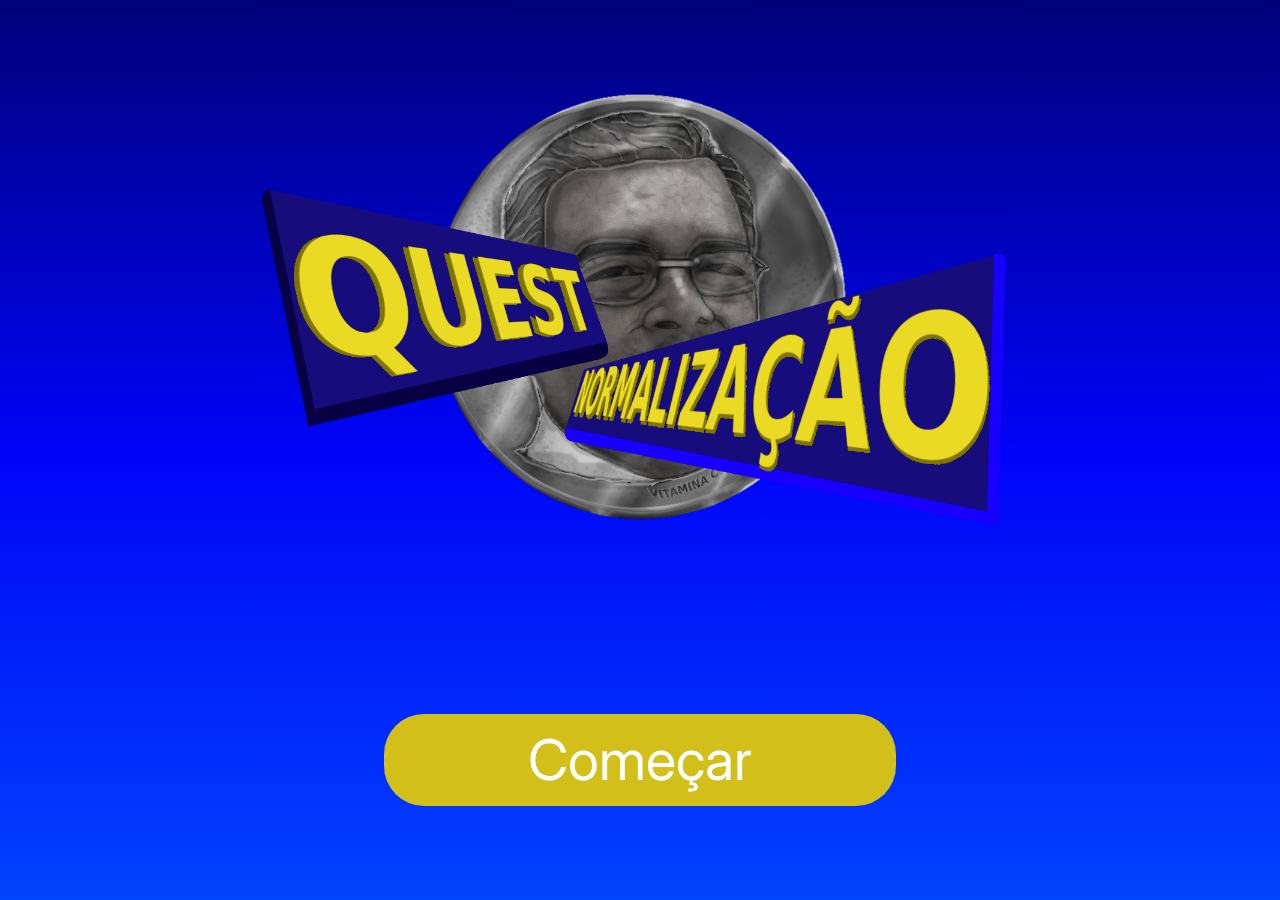
<file: index.html>
<!DOCTYPE html>
<html lang="pt-br">
<head>
    <meta charset="UTF-8">
    <title>Inicio</title>
    <link rel="stylesheet" href="style.css">
</style>
</head>
<body>
<img src="img/logo2.png" id="logo">
<a href="pergunta1.html" class="btn">Começar</a>
<script src="main.js"></script>
</body>
</html>
</file>
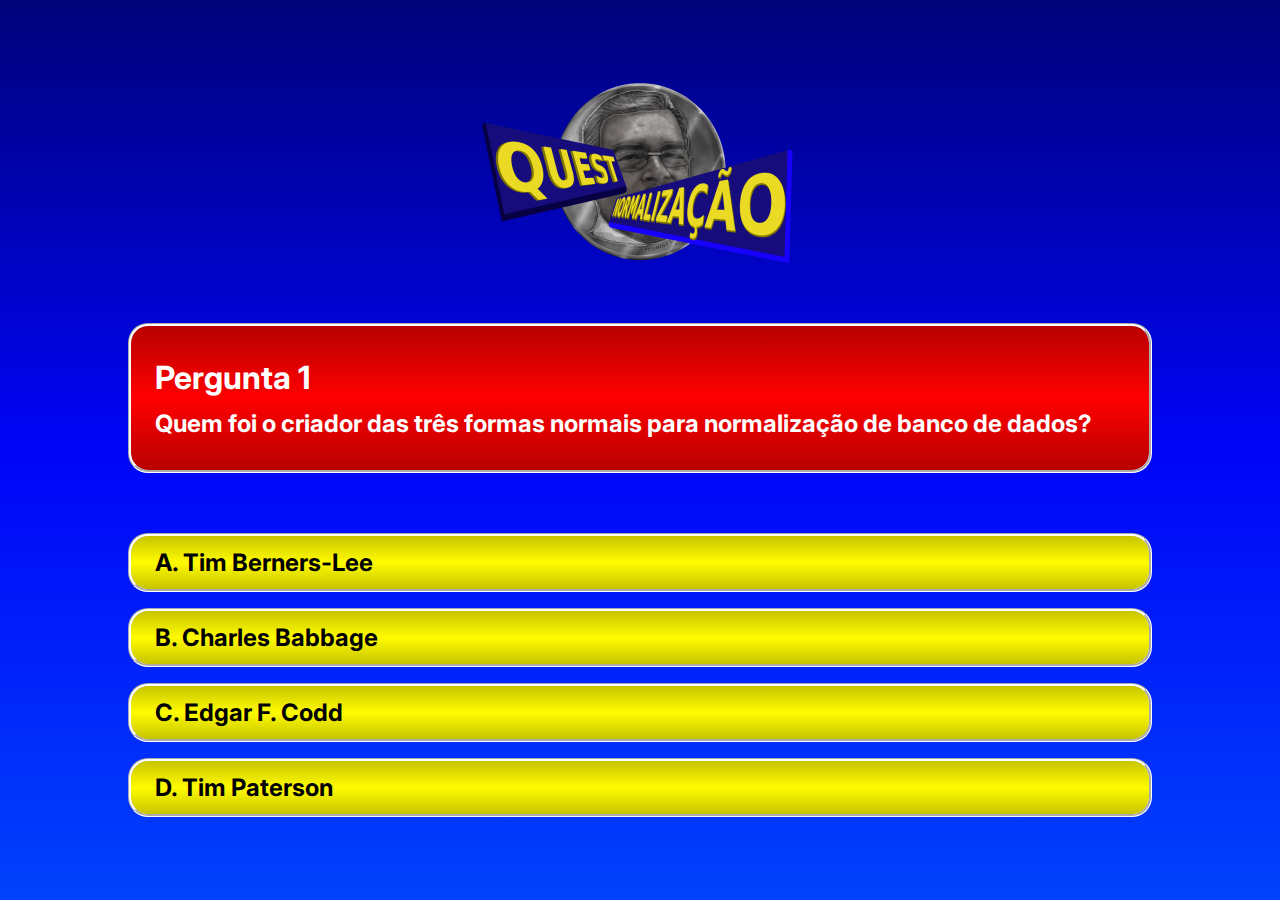
<file: pergunta1.html>
<!DOCTYPE html>
<html lang="pt-br">
<head>
    <meta charset="UTF-8">
    <title>Pergunta número 1</title>
    <link rel="stylesheet" href="style.css">
</style>
</head>
<body>

    <main>
        <img src="img/logo2.png" class="logo">
        <div class="pergunta">
            <h1> Pergunta 1 </h1>
            <p>Quem foi o criador das três formas normais para normalização de banco de dados?</p>
        </div>

        <div class="respostas">
            <div class="opcoes"><a onclick=" openModalFalse() ">A. Tim Berners-Lee</a></div>
            <div class="opcoes"><a onclick=" openModalFalse() ">B. Charles Babbage</a></div>
            <div class="opcoes"><a onclick=" openModalTrue() ">C. Edgar F. Codd</a></div>
            <div class="opcoes"><a onclick=" openModalFalse() ">D. Tim Paterson</a></div>
        </div>

        <div class="modal" id="modalTrue">

            <div class="container-modal">
                <h1>CORRETO!!!</h1>
                <img src="img/certo.png">
                <div>
                    <p>
                        <strong> Edgar F. Cood </strong> criou as regras da normalização de banco de dados entre 1960 a 1970 com o objetivo de acabar com as anomalias dos bancos de dados.
                    </p>
                </div>
    
                <a href="pergunta2.html" id="botao">>Continuar</a>
            </div>
        </div>

        <div class="modal" id="modalFalse">

            <div class="container-modal">
                <h1>ERRADO!!!</h1>
                <img src="img/errado.png">
                <div>
                    <p>
                        <strong> Edgar F. Cood </strong> criou as regras da normalização de banco de dados entre 1960 a 1970 com o objetivo de acabar com as anomalias dos bancos de dados.
                    </p>
                </div>
    
                <a href="pergunta2.html" id="botao">>Continuar</a>
            </div>
        </div>


    </main>
    <script src="main.js"></script>
</body>
</html>
</file>
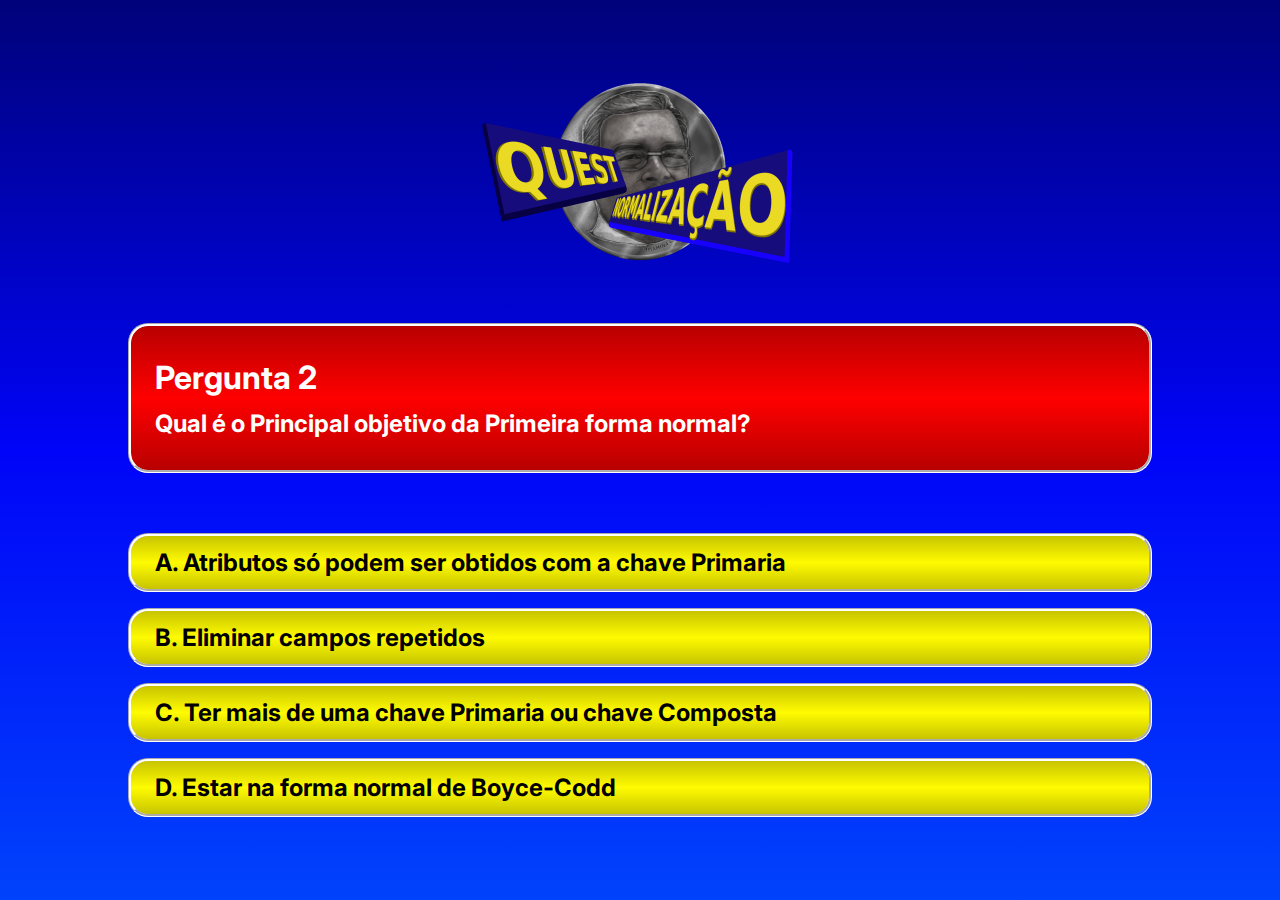
<file: pergunta2.html>
<!DOCTYPE html>
<html lang="pt-br">
<head>
    <meta charset="UTF-8">
    <title>Pergunta número 2</title>
    <link rel="stylesheet" href="style.css">
</style>
</head>
<body>

    <main>
        <img src="img/logo2.png" class="logo">
        <div class="pergunta">
            <h1> Pergunta 2 </h1>
            <p>Qual é o Principal objetivo da Primeira forma normal?</p>
        </div>

        <div class="respostas">
            <div class="opcoes"><a onclick=" openModalFalse() ">A. Atributos só podem ser obtidos com a chave Primaria</a></div>
            <div class="opcoes"><a onclick=" openModalTrue() ">B. Eliminar campos repetidos</a></div>
            <div class="opcoes"><a onclick=" openModalFalse() ">C. Ter mais de uma chave Primaria ou chave Composta</a></div> 
            <div class="opcoes"><a onclick=" openModalFalse() ">D. Estar na forma normal de Boyce-Codd</a></div>
        </div>

        <div class="modal" id="modalTrue">

            <div class="container-modal">
                <h1>CORRETO!!!</h1>
                <img src="img/certo.png">
                <div>
                    <p>
                        A primeira forma normal tenta resolver um dos maiores problemas de banco de dados que é <strong> repetição e a desorganização deles</strong>.
                    </p>
                </div>
    
                <a href="pergunta3.html" id="botao"> >Continuar </a>
            </div>
        </div>

        <div class="modal" id="modalFalse">

            <div class="container-modal">
                <h1>ERRADO!!!</h1>
                <img src="img/errado.png">
                <div>
                    <p>
                        A primeira forma normal tenta resolver um dos maiores problemas de banco de dados que é <strong> repetição e a desorganização deles</strong>.
                    </p>
                </div>
    
                <a href="pergunta3.html" id="botao">>Continuar</a>
            </div>
        </div>


    </main>
    <script src="main.js"></script>
</body>
</html>
</file>
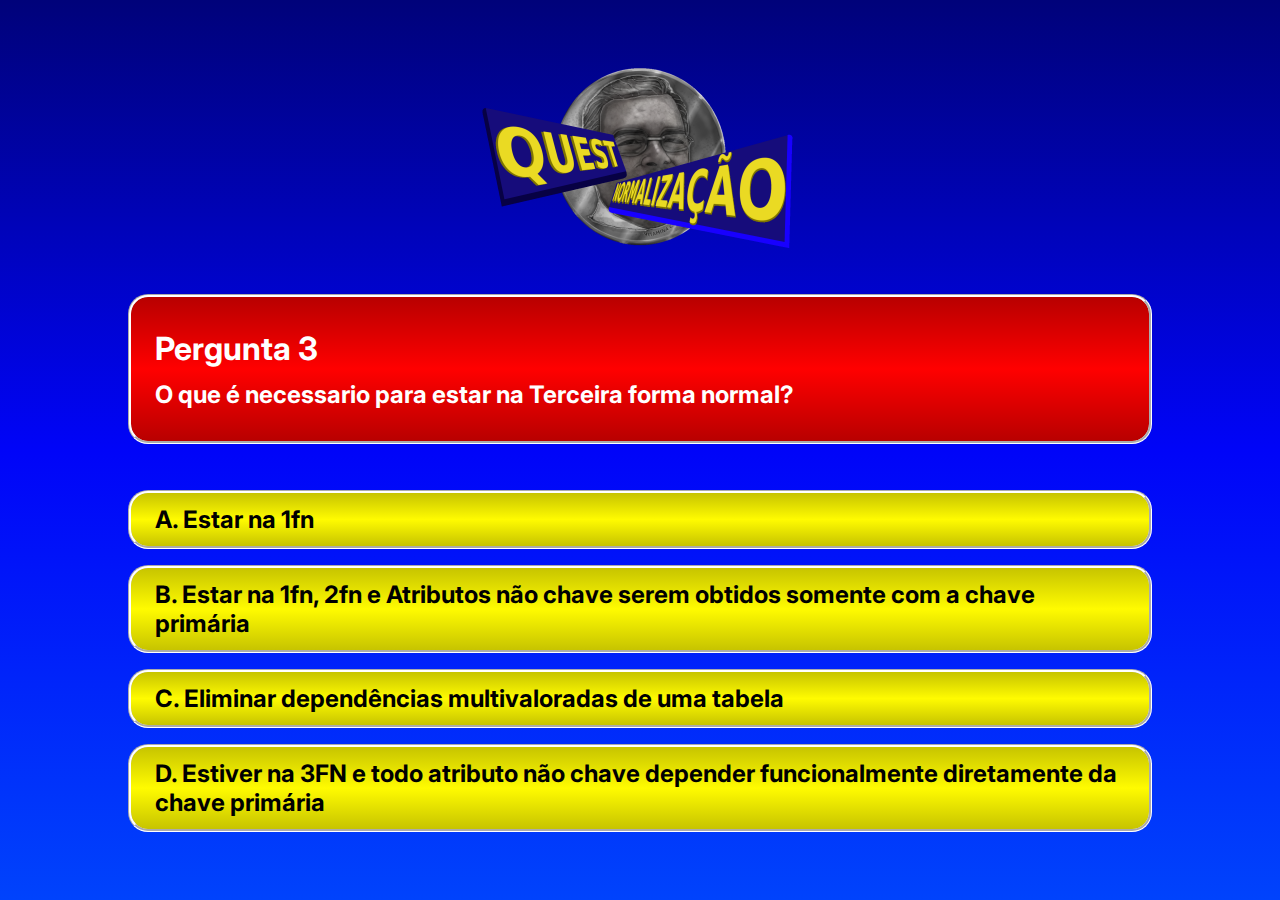
<file: pergunta3.html>
<!DOCTYPE html>
<html lang="pt-br">
<head>
    <meta charset="UTF-8">
    <title>Pergunta número 3</title>
    <link rel="stylesheet" href="style.css">
</style>
</head>
<body>

    <main>
        <img src="img/logo2.png" class="logo">
        <div class="pergunta">
            <h1> Pergunta 3 </h1>
            <p>O que é necessario para estar na Terceira forma normal?</p>
        </div>

        <div class="respostas">
            <div class="opcoes"><a onclick=" openModalFalse() ">A. Estar na 1fn</a></div>
            <div class="opcoes"><a onclick=" openModalTrue() ">B. Estar na 1fn, 2fn e Atributos não chave serem obtidos somente com a chave primária</a></div>
            <div class="opcoes"><a onclick=" openModalFalse() ">C. Eliminar dependências multivaloradas de uma tabela</a></div> 
            <div class="opcoes"><a onclick=" openModalFalse() ">D. Estiver na 3FN e todo atributo não chave depender funcionalmente diretamente da chave primária</a></div>
        </div>

        <div class="modal" id="modalTrue">

            <div class="container-modal">
                <h1>CORRETO!!!</h1>
                <img src="img/certo.png">
                <div>
                    <p>
                        Para estar de acordo com a 3FN é necessário que a tabela esteja cumprindo com a <strong> 1ª e a 2ª Formas Normais</strong>.
                    </p>
                </div>
    
                <a href="pergunta4.html" id="botao">>Continuar</a>
            </div>
        </div>

        <div class="modal" id="modalFalse">

            <div class="container-modal">
                <h1>ERRADO!!!</h1>
                <img src="img/errado.png">
                <div>
                    <p>
                        Para estar de acordo com a 3FN é necessário que a tabela esteja cumprindo com a <strong> 1ª e a 2ª Formas Normais</strong>.
                    </p>
                </div>
    
                <a href="pergunta4.html" id="botao">>Continuar</a>
            </div>
        </div>


    </main>
    <script src="main.js"></script>
</body>
</html>
</file>
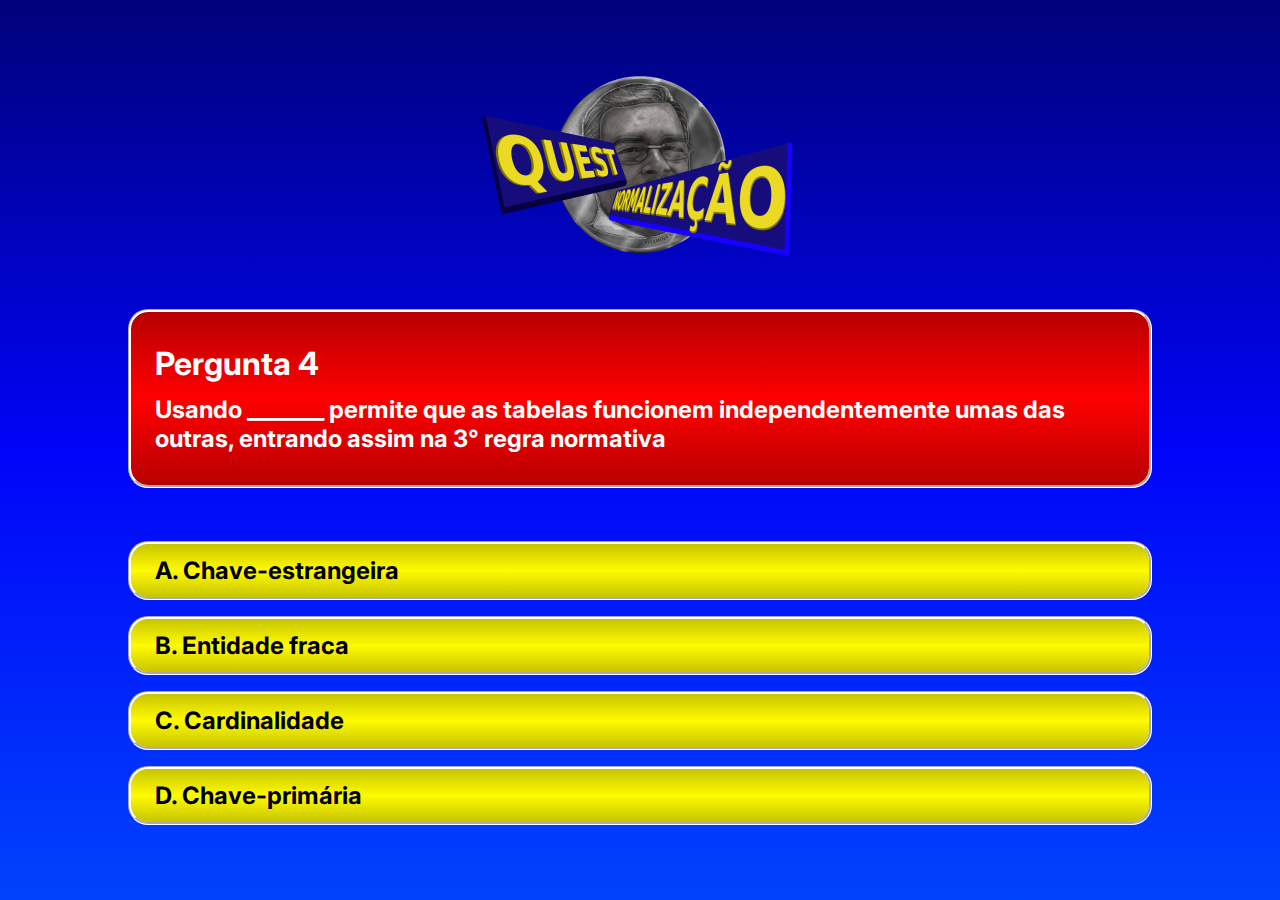
<file: pergunta4.html>
<!DOCTYPE html>
<html lang="pt-br">
<head>
    <meta charset="UTF-8">
    <title>Pergunta número 4</title>
    <link rel="stylesheet" href="style.css">
</style>
</head>
<body>

    <main>
        <img src="img/logo2.png" class="logo">
        <div class="pergunta">
            <h1> Pergunta 4 </h1>
            <p>Usando _______ permite que as tabelas funcionem independentemente umas das outras, entrando assim na 3° regra normativa</p>
        </div>

        <div class="respostas">
            <div class="opcoes"><a onclick=" openModalTrue() ">A. Chave-estrangeira</a></div>
            <div class="opcoes"><a onclick=" openModalFalse() ">B. Entidade fraca</a></div>
            <div class="opcoes"><a onclick=" openModalFalse() ">C. Cardinalidade</a></div> 
            <div class="opcoes"><a onclick=" openModalFalse() ">D. Chave-primária</a></div>
        </div>

        <div class="modal" id="modalTrue">

            <div class="container-modal">
                <h1>CORRETO!!!</h1>
                <img src="img/certo.png">
                <div>
                    <p>
                        Usando <strong>chave-estrangeira</strong> permite que as tabelas funcionem independentemente umas das outras, entrando assim na 3° regra normativa!!
                    </p>
                </div>
    
                <a href="pergunta5.html" id="botao">>Continuar</a>
            </div>
        </div>

        <div class="modal" id="modalFalse">

            <div class="container-modal">
                <h1>ERRADO!!!</h1>
                <img src="img/errado.png">
                <div>
                    <p>
                        Usando <strong>chave-estrangeira</strong> permite que as tabelas funcionem independentemente umas das outras, entrando assim na 3° regra normativa.
                    </p>
                </div>
    
                <a href="pergunta5.html" id="botao">>Continuar</a>
            </div>
        </div>


    </main>
    <script src="main.js"></script>
</body>
</html>
</file>
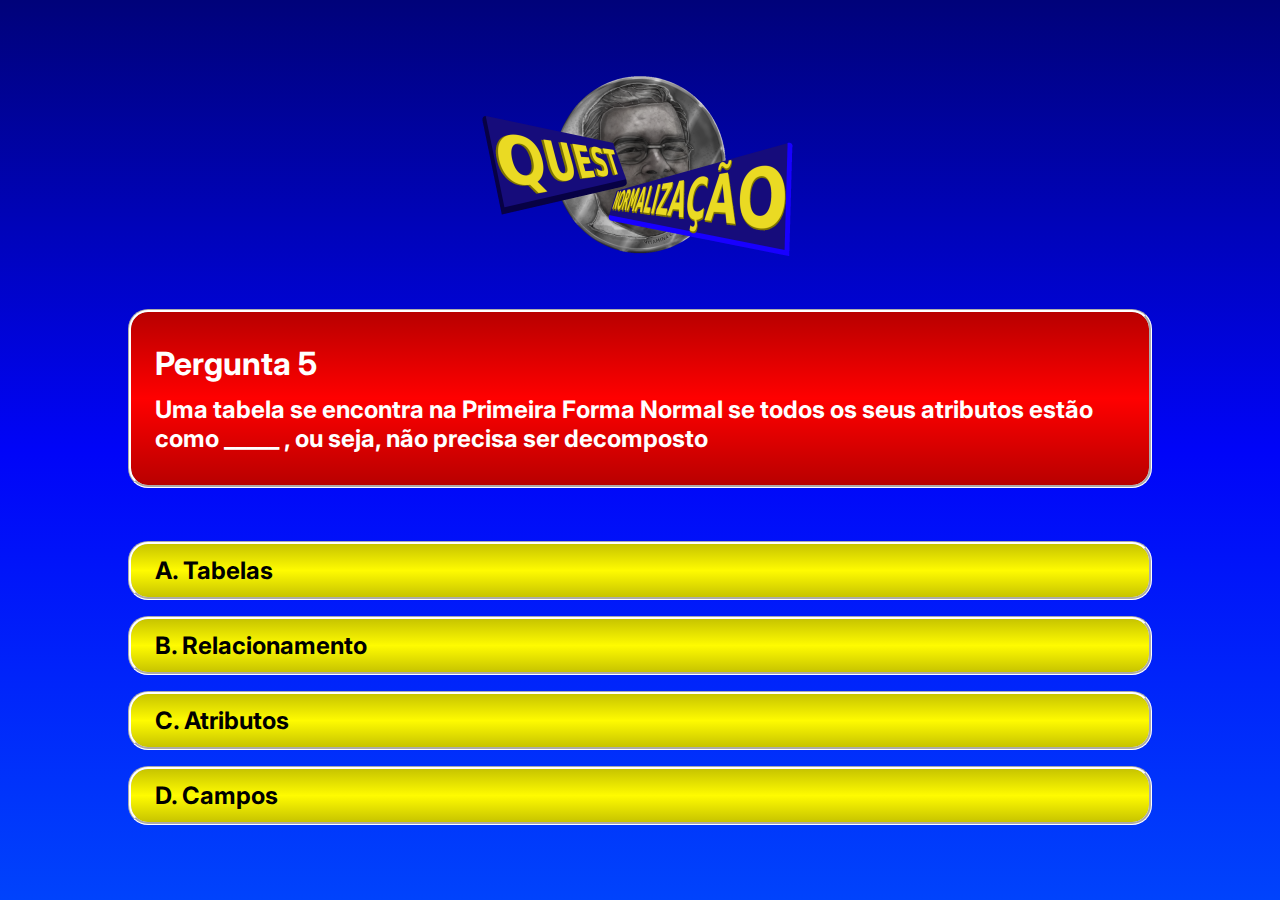
<file: pergunta5.html>
<!DOCTYPE html>
<html lang="pt-br">
<head>
    <meta charset="UTF-8">
    <title>Pergunta número 5</title>
    <link rel="stylesheet" href="style.css">
</style>
</head>
<body>

    <main>
        <img src="img/logo2.png" class="logo">
        <div class="pergunta">
            <h1> Pergunta 5 </h1>
            <p>Uma tabela se encontra na Primeira Forma Normal se todos os seus atributos estão como _____ , ou seja, não precisa ser decomposto</p>
        </div>

        <div class="respostas">
            <div class="opcoes"><a onclick=" openModalFalse() ">A. Tabelas</a></div>
            <div class="opcoes"><a onclick=" openModalFalse() ">B. Relacionamento</a></div>
            <div class="opcoes"><a onclick=" openModalFalse() ">C. Atributos</a></div> 
            <div class="opcoes"><a onclick=" openModalTrue() ">D. Campos</a></div>
        </div>

        <div class="modal" id="modalTrue">

            <div class="container-modal">
                <h1>CORRETO!!!</h1>
                <img src="img/certo.png">
                <div>
                    <p>
                        Uma tabela se encontra na Primeira Forma Normal se todos os seus atributos estão como <strong>campos</strong>, ou seja, não precisa ser decomposto!!
                    </p>
                </div>
    
                <a href="final.html" id="botao">>Continuar</a>
            </div>
        </div>

        <div class="modal" id="modalFalse">

            <div class="container-modal">
                <h1>ERRADO!!!</h1>
                <img src="img/errado.png">
                <div>
                    <p>
                        Uma tabela se encontra na Primeira Forma Normal se todos os seus atributos estão como <strong>campos</strong>, ou seja, não precisa ser decomposto.
                    </p>
                </div>
    
                <a href="final.html" id="botao">>Continuar</a>
            </div>
        </div>


    </main>
    <script src="main.js"></script>
</body>
</html>
</file>
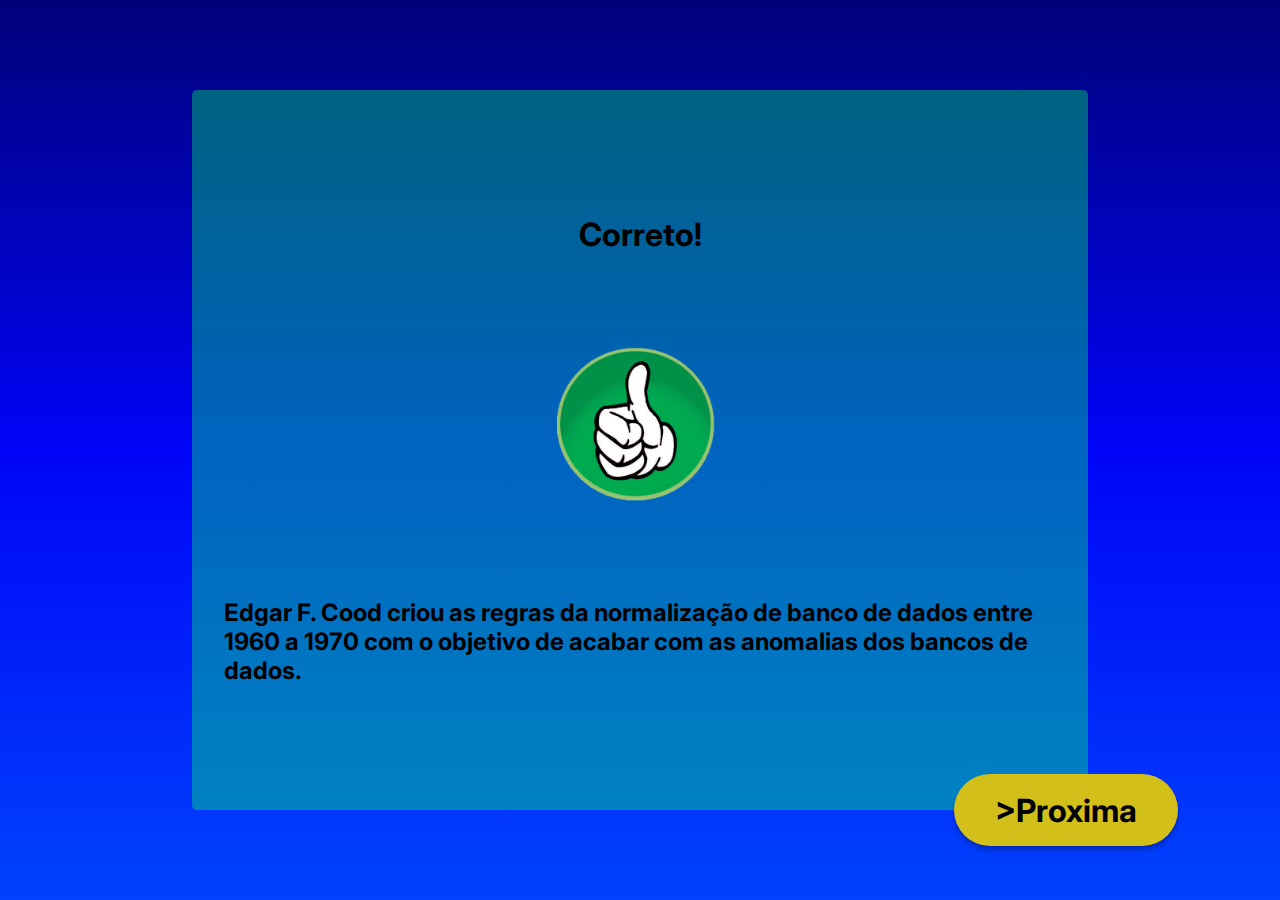
<file: pergunta1/corretoP1.html>
<!DOCTYPE html>
<html lang="pt-br">
<head>
    <meta charset="UTF-8">
    <title>Acertou!!</title>
    <link rel="stylesheet" href="../style.css">
</style>
</head>
<body>
    <main>
        <div class="container-modal">
            <h1>Correto!</h1>
            <img src="../img/certo.png" alt="">
            <div>
                <p>
                    Edgar F. Cood criou as regras da normalização de banco de dados entre 1960 a 1970 com o objetivo de acabar com as anomalias dos bancos de dados.
                </p>
            </div>

            <input type="button" onclick="location.href='pergunta2.html';" value=">Proxima" id="botao">
        </div>
    </main>
</body>
</html>
</file>
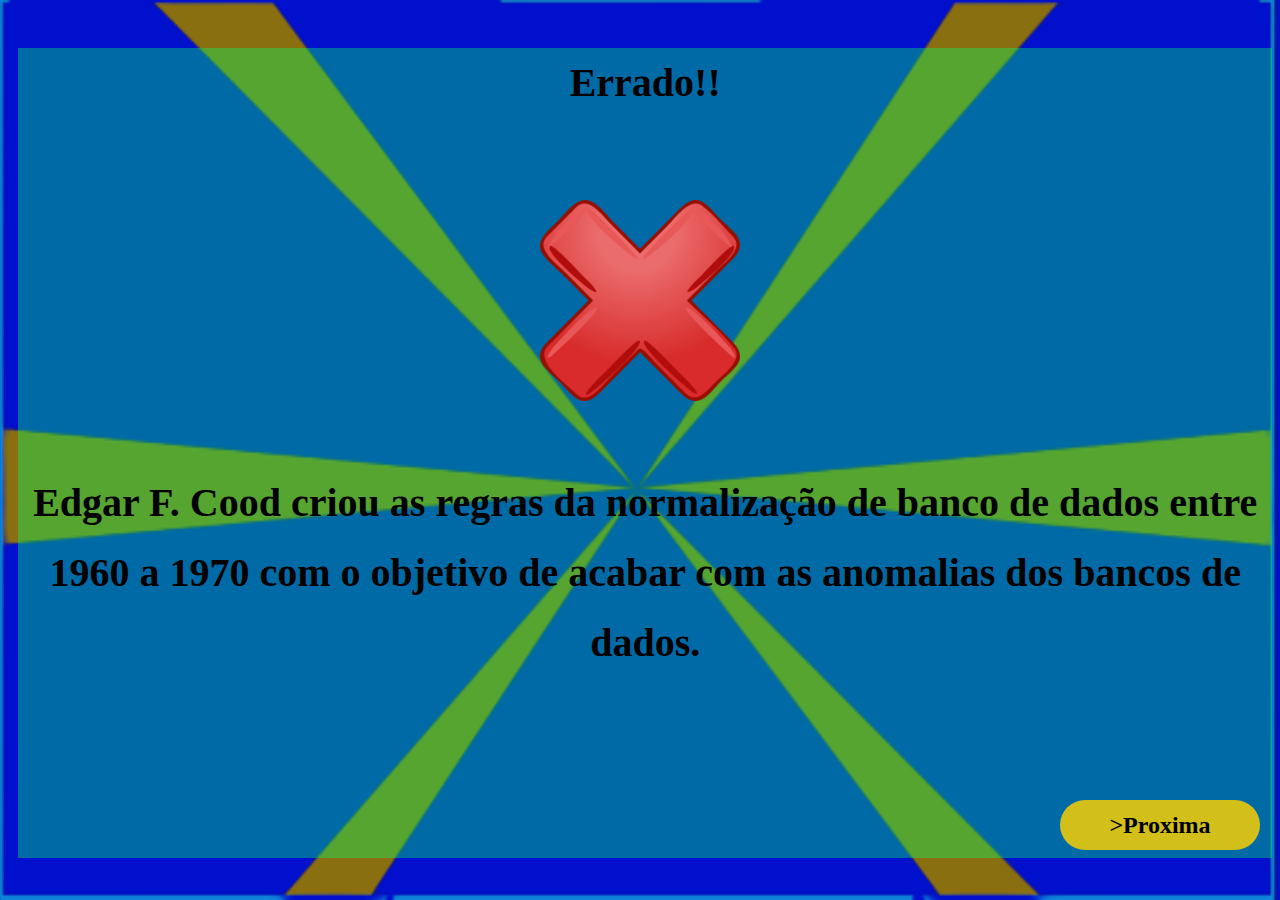
<file: pergunta1/erradoP1.html>
<!DOCTYPE html>
<html lang="en">
<head>
    <meta charset="UTF-8">
    <title>Errou!!</title>
    <style type="text/css">
	@import url("erradoP1.css");
</style>
</head>
<body><center>
<div><img src="img/aa.png" width="100%" height="100%" id="atras"></div>
<div id="retper">
    Errado!!
    <div><img src="img/errado.png" id="correto"></div>
        <div><br><br><br><br><br>Edgar F. Cood criou as regras da normalização de banco de dados entre 1960 a 1970 com o objetivo de acabar com as anomalias dos bancos de dados.</div>

</div>
    <div><input type="button" onclick="location.href='pergunta2.html';" value=">Proxima" id="botao"></div>
</center>
</body>
</html>
</file>
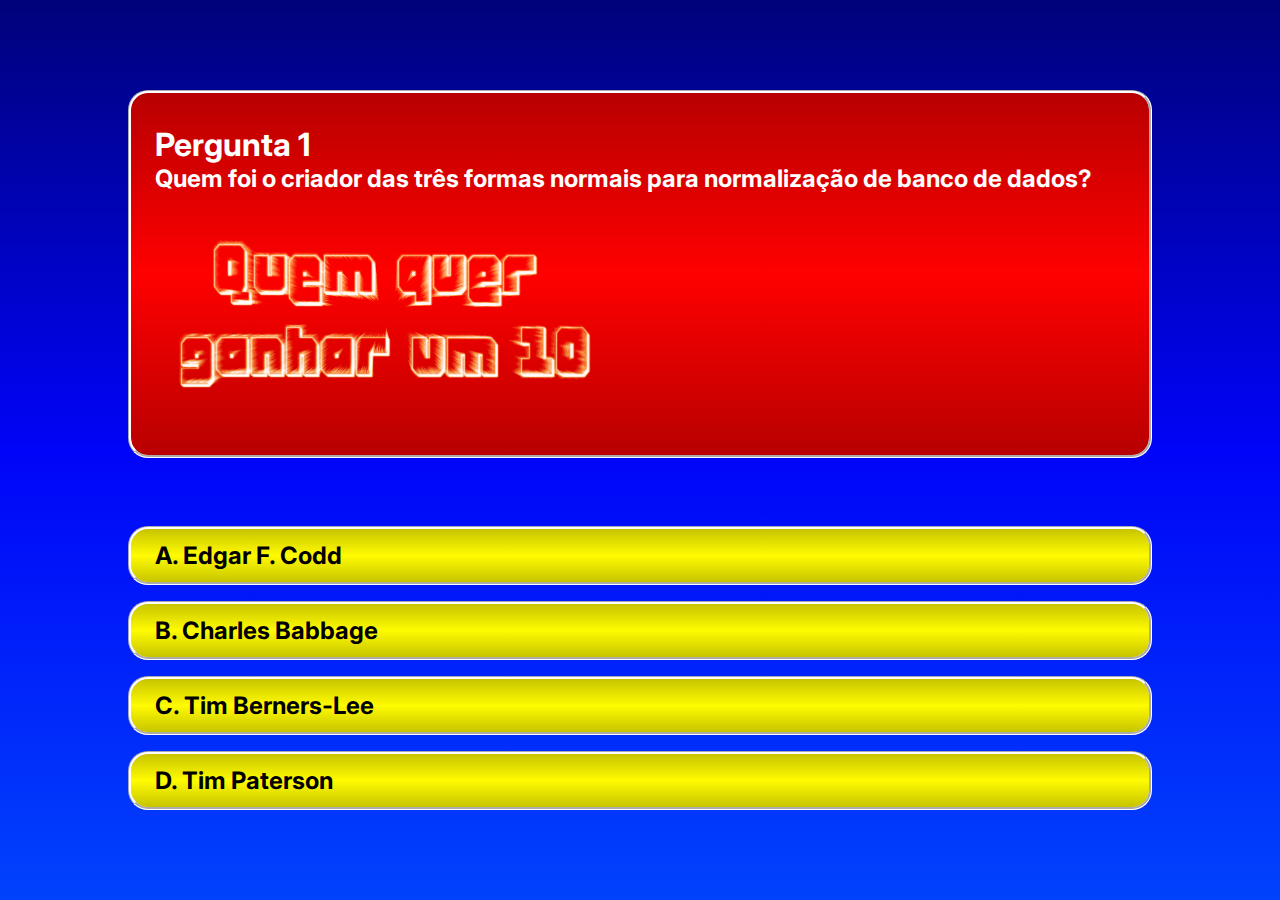
<file: pergunta1/pergunta1.html>
<!DOCTYPE html>
<html lang="pt-br">
<head>
    <meta charset="UTF-8">
    <title>Inicio</title>
    <link rel="stylesheet" href="../style.css">
</style>
</head>
<body>

    <main>
        <div class="pergunta">
            <div>
                <h1> Pergunta 1 </h1>
                <p>Quem foi o criador das três formas normais para normalização de banco de dados?</p>
            </div>

            <div class="fundo_pergunta">
                <img src="../img/logo.png">
            </div>
        </div>

        <div class="respostas">
            
            <div class="opcoes"><a href="corretoP1.html">A. Edgar F. Codd</a></div>
            <div class="opcoes"><a href="erradoP1.html">B. Charles Babbage</a></div>
            <div class="opcoes"><a href="erradoP1.html">C. Tim Berners-Lee</a></div>
            <div class="opcoes"><a href="erradoP1.html">D. Tim Paterson</a></div>

        </div>
    </main>

</body>
</html>
</file>
<file: style.css>
@import url('https://fonts.googleapis.com/css2?family=Inter&display=swap');

* {
    margin: 0;
    padding: 0;
    box-sizing: border-box;
    outline: none;
    font-family: 'Inter', sans-serif;
    text-decoration: none;
}

html img{
    -webkit-user-drag: none;
}

body{
    display: flex;
    flex-direction: column;
    align-items: center;
    justify-content: space-around;
    height: 100vh;
    background: linear-gradient(rgb(0, 2, 122),rgba(0, 4, 248), rgba(0, 67, 252))
   
}

h1{
    font-size: 2em;
}
p{
    font-size: 1.5em;
    font-weight: bold;
}

#modalTrue strong{
    color: green;
}

#modalFalse strong{
    color: red;
}
main{
    width: 80%;
    height: 95vh;
    display: flex;
    align-items: center;
    flex-direction: column;
    justify-content: space-evenly;
}

.agradecimento{
    color: transparent;
    font-size: 5em;
    -webkit-text-stroke: 1px black;
    filter: drop-shadow(0px 0px 5px yellow);
}

.aplauso{
    width: 60%;
    height: auto;
    position: absolute;
    bottom: 0;
}

#logo{
    width: 60%;
}

.btn{
    background-color: #D2BF19;
    width: 40%;
    padding: 12px;
    border-radius: 40px;
    border: none;
    font-family: 'Inter';
    font-size: 3.5em;
    text-align: center;
    color:#FFFFFF;
    cursor: pointer;
    transition: .5s ease;
}

.btn:hover{
    background-color: #e4da87;
}

/*  Pergunta 1  */

.pergunta{
    position: relative;
    width: 100%;
    background: linear-gradient(rgb(184, 0, 0),rgb(255, 0, 0), rgb(184, 0, 0));
    padding: 2em 1.5em;
    border-radius: 20px;
    border-color: #FFFFFF;
    border-style: groove;
    display: flex;
    flex-direction: column;
    gap: 12px;
    color: #FFFFFF;
}





.logo{
    width: 25vw;

}


.respostas{
    display: flex;
    align-self: center;
    flex-direction: column;
    width: 100%;
    gap: 1em;
}

.opcoes{
    width: 100%;
    background: linear-gradient(rgb(199, 196, 0),rgb(255, 251, 0), rgb(199, 196, 0));
    border-radius: 20px;
    border-color: #FFFFFF;
    border-style: groove;
    padding: 12px 1.5em;
}

.opcoes:hover{
    width: 100%;
    background: linear-gradient(rgb(199, 196, 190),rgb(255, 252, 190), rgb(199, 196, 190));
    border-radius: 20px;
    border-color: #FFFFFF;
    border-style: groove;
    padding: 12px 1.5em;
}

.opcoes a{
    color: black;
    font-size: 1.5em;
    font-weight: bold;
    text-decoration: none;
    cursor: pointer;
}


/*  Modal - Opção Correta   */

.modal{
    background: linear-gradient(rgb(0, 2, 122),rgba(0, 4, 248), rgba(0, 67, 252));
    z-index: 1;
    position: absolute;
    top: 0;
    display: none;
    align-items: center;
    justify-content: center;
    width: 100vw;
    height: 100vh;
}

.container-modal{
    position: relative;
    display: flex;
    flex-direction: column;
    align-items: center;
    justify-content: space-evenly;
    width: 70vw;
    height: 80vh;
    background: rgba(0, 255, 102, 0.38);
    padding: 2em;
    border-radius: 5px;
}

.container-modal img{
    width: 20%;
}

#botao{
    display: grid;
    place-items: center;
    position: absolute;
    bottom: -5%;
    right: -10%;
    transform: translate( 0, 0);
    width: 25%;
    height: 10%;
    background-color: #D2BF19;
    border: none;
    box-shadow: 0px 4px 4px rgba(0, 0, 0, 0.25);
    border-radius: 40px;
    font-size: 2em;
    color: #000000;
    font-weight: bold;
    transition: .5s ease-in;
}

#botao:hover{
    background-color: #a0921a;
}
</file>
